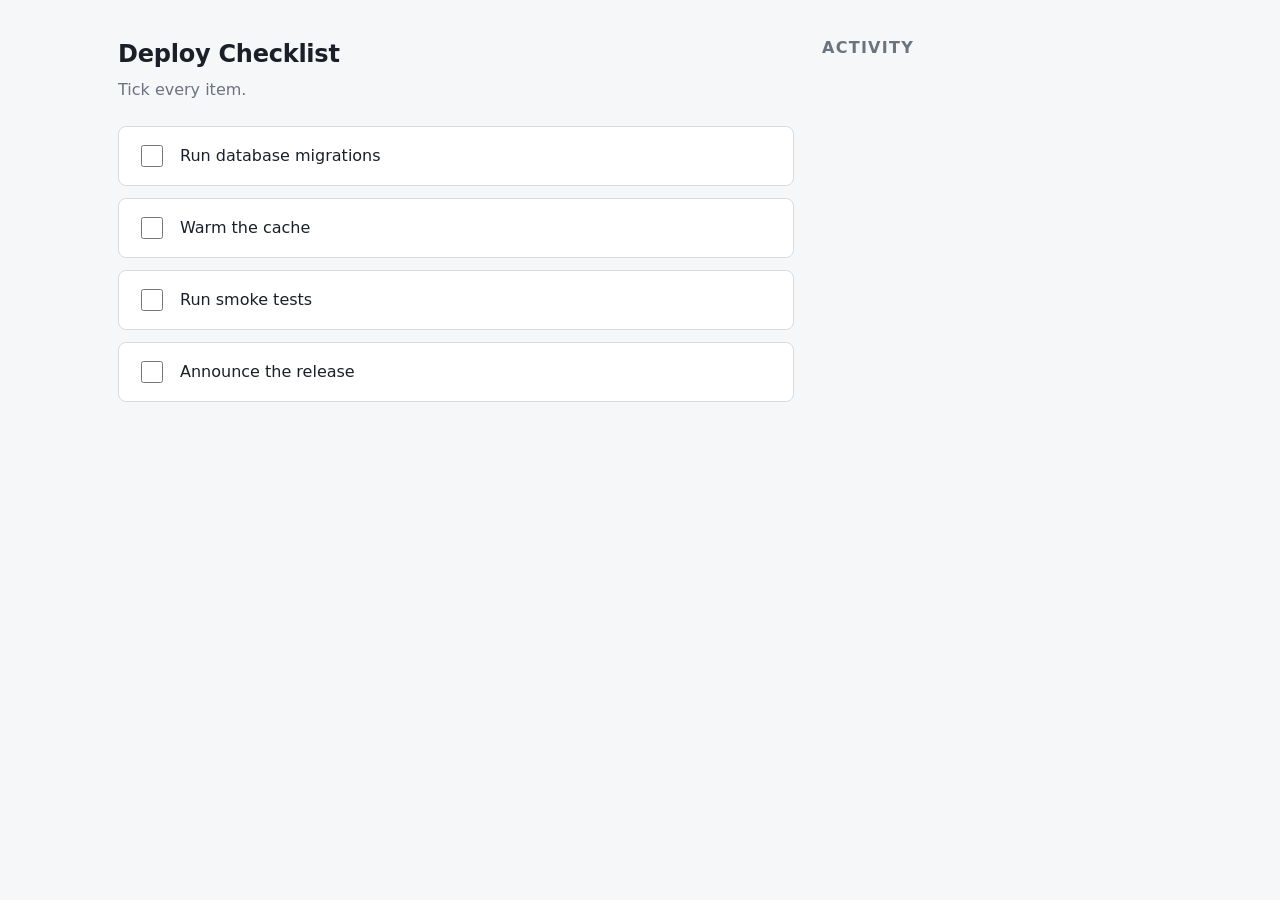
<file: demo/labs/interrupted/index.html>
<!doctype html>
<html lang="en">
<head>
<meta charset="utf-8">
<title>Deploy Checklist · Qwen CUA Lab</title>
<link rel="stylesheet" href="styles.css">
</head>
<body>
  <main>
    <div class="col">
      <h1>Deploy Checklist</h1>
      <p class="hint">Tick every item.</p>
      <ul id="list"></ul>
      <p id="done" class="done" hidden>All items checked.</p>
    </div>

    <!-- An activity feed that appends entries on a timer, with no relation to
         anything the agent does. This is the whole point of the lab: it produces
         visual change the agent did not cause, at times the agent does not
         control, and it records exactly when it did so. That log is the ground
         truth an `external_change` detector can be scored against -- otherwise
         the signal is only ever judged against intuition. -->
    <aside class="col feed">
      <h2>Activity</h2>
      <ul id="feed"></ul>
    </aside>
  </main>
  <script src="app.js"></script>
</body>
</html>
</file>
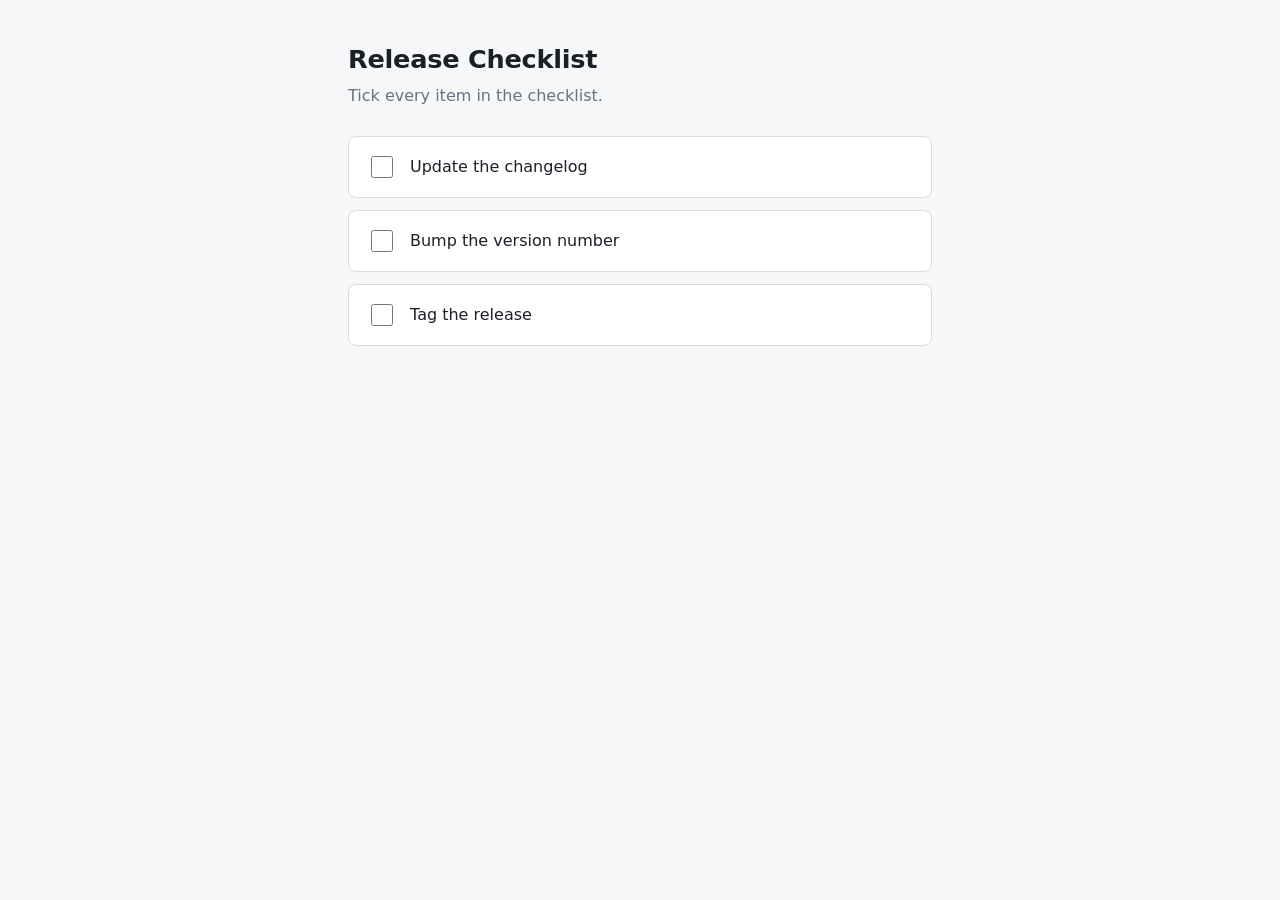
<file: demo/labs/shifting/index.html>
<!doctype html>
<html lang="en">
<head>
<meta charset="utf-8">
<title>Release Checklist · Qwen CUA Lab</title>
<link rel="stylesheet" href="styles.css">
</head>
<body>
  <main>
    <h1>Release Checklist</h1>
    <p class="hint">Tick every item in the checklist.</p>

    <!-- Ticking an item inserts a confirmation note directly beneath it, which
         pushes every item below it further down the page. A plan built from the
         first screenshot therefore holds stale coordinates for items 2..n the
         moment item 1 is ticked. That displacement is the whole point of this
         lab: it is deterministic, it is measurable, and it is exactly the case
         a plan-aware tracker has to survive. -->
    <ul id="list"></ul>

    <p id="done" class="done" hidden>All items checked.</p>
  </main>
  <script src="app.js"></script>
</body>
</html>
</file>
<file: demo/labs/interrupted/styles.css>
:root { --ink:#1b1f27; --muted:#6b7280; --line:#d7dbe2; --ok:#1f7a4d; --bg:#f6f7f9; --accent:#8a4b12; }
* { box-sizing:border-box; }
body { margin:0; background:var(--bg); color:var(--ink);
  font:16px/1.5 system-ui,-apple-system,"Segoe UI",sans-serif; }
main { max-width:1100px; margin:0 auto; padding:36px 28px; display:flex; gap:28px; align-items:flex-start; }
.col { flex:1 1 0; min-width:0; }
h1 { font-size:1.5rem; margin:0 0 6px; letter-spacing:-.01em; }
h2 { font-size:1rem; margin:0 0 12px; color:var(--muted); text-transform:uppercase;
  letter-spacing:.08em; font-weight:600; }
.hint { color:var(--muted); margin:0 0 24px; }
ul { list-style:none; margin:0; padding:0; }
li.item { background:#fff; border:1px solid var(--line); border-radius:8px;
  padding:15px 18px; margin:0 0 12px; }
li.item label { display:flex; align-items:center; gap:14px; cursor:pointer; }
input[type=checkbox] { width:22px; height:22px; accent-color:var(--ok); cursor:pointer; }
.feed { max-width:340px; }
.feed li { background:#fffaf3; border:1px solid #e8d5bd; border-left:3px solid var(--accent);
  border-radius:6px; padding:10px 13px; margin:0 0 9px; font-size:.88rem; color:#5a4223; }
.done { margin-top:20px; font-weight:600; color:var(--ok); }
</file>
<file: demo/labs/shifting/styles.css>
:root { --ink:#1b1f27; --muted:#6b7280; --line:#d7dbe2; --ok:#1f7a4d; --bg:#f6f7f9; }
* { box-sizing:border-box; }
body { margin:0; background:var(--bg); color:var(--ink);
  font:16px/1.5 system-ui,-apple-system,"Segoe UI",sans-serif; }
main { max-width:640px; margin:0 auto; padding:40px 28px; }
h1 { font-size:1.6rem; margin:0 0 6px; letter-spacing:-.01em; }
.hint { color:var(--muted); margin:0 0 28px; }
ul { list-style:none; margin:0; padding:0; }
li.item { background:#fff; border:1px solid var(--line); border-radius:8px;
  padding:16px 18px; margin:0 0 12px; display:flex; align-items:center; gap:14px; }
li.item label { display:flex; align-items:center; gap:14px; cursor:pointer; width:100%; }
input[type=checkbox] { width:22px; height:22px; accent-color:var(--ok); cursor:pointer; }
.note { background:#e8f4ee; border:1px solid #bcdccb; color:var(--ok);
  border-radius:8px; padding:12px 18px; margin:0 0 12px; font-size:.94rem; }
.done { margin-top:24px; font-weight:600; color:var(--ok); }
</file>
